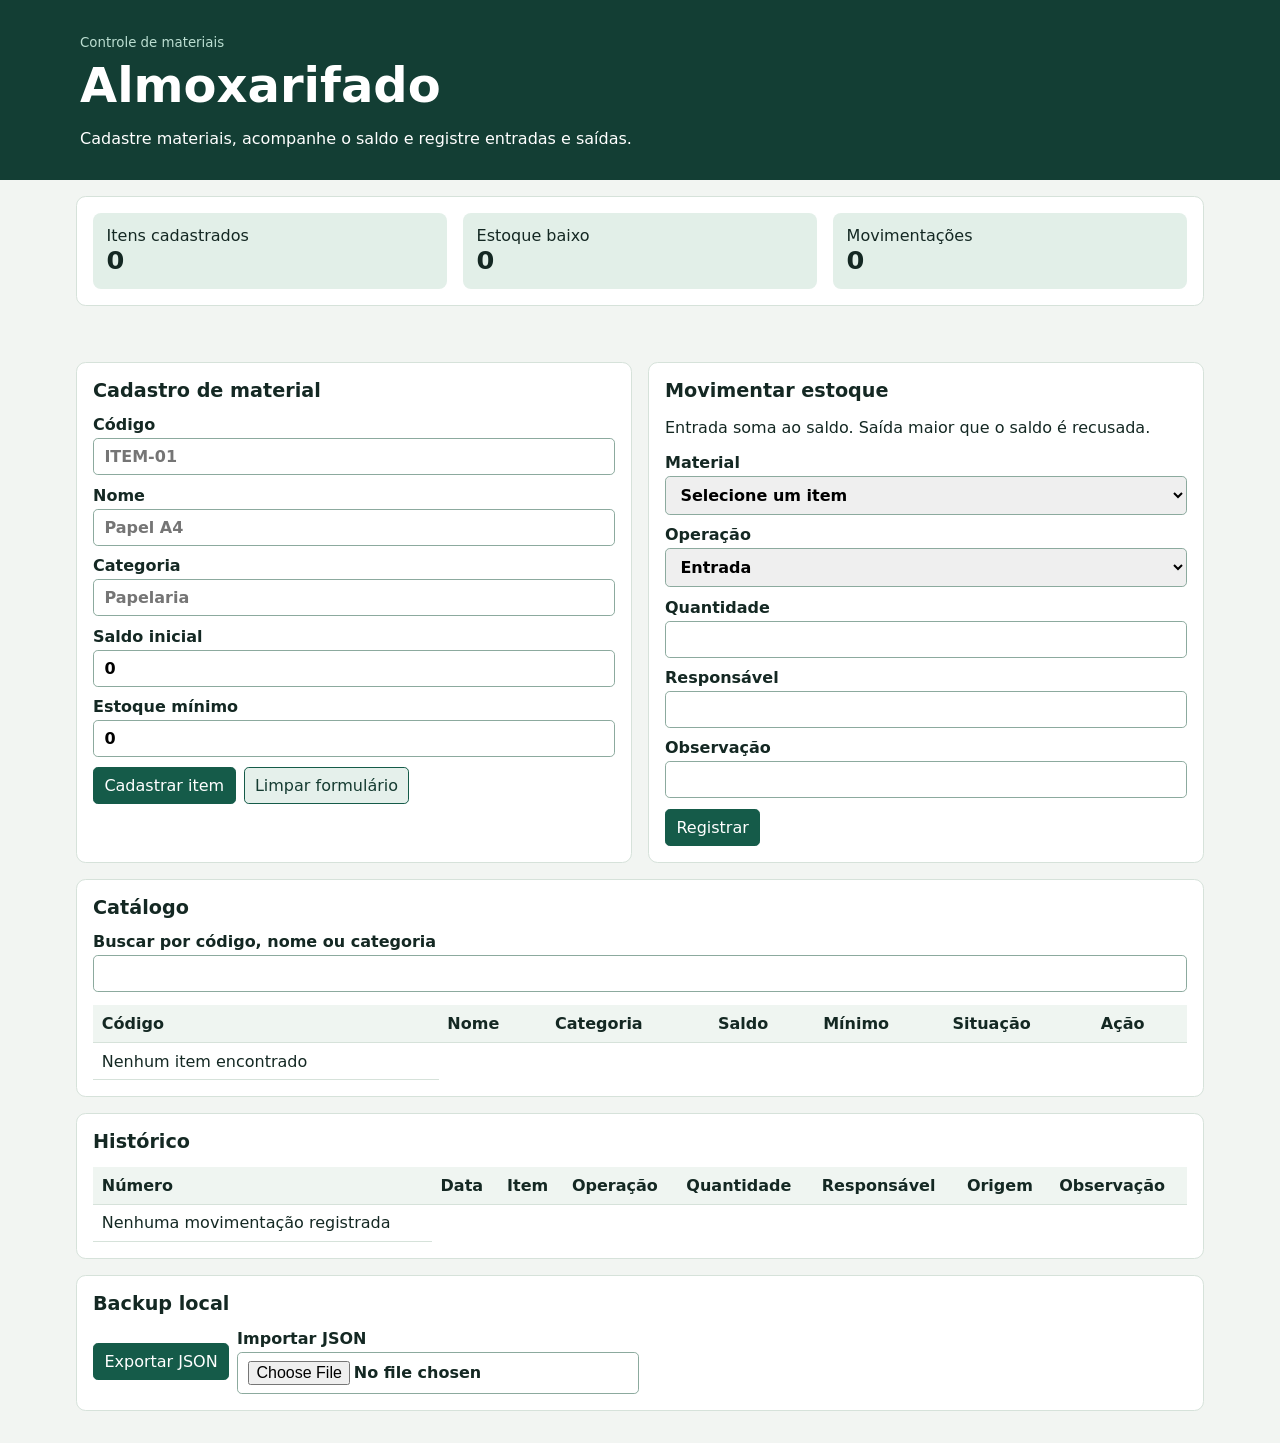
<file: 01-almoxarifado/index.html>
<!doctype html>
<html lang="pt-BR">
<head>
    <meta charset="utf-8">
    <!-- Ajuda a página a usar a largura certa no celular. -->
    <meta name="viewport" content="width=device-width, initial-scale=1">
    <title>Almoxarifado</title>
    <!-- Os arquivos CSS e JavaScript estão no projeto. defer espera o HTML ser lido antes de rodar o JavaScript. -->
    <link rel="stylesheet" href="style.css">
    <script src="app.js" defer></script>
</head>
<body>
<header>
    <small>Controle de materiais</small>
    <h1>Almoxarifado</h1>
    <p>Cadastre materiais, acompanhe o saldo e registre entradas e saídas.</p>
</header>
<main>
    <!-- O JavaScript procura estes IDs para atualizar os números do resumo. -->
    <section class="metrics" aria-label="Resumo do estoque">
        <div>Itens cadastrados<strong id="items-count">0</strong></div>
        <div>Estoque baixo<strong id="low-count">0</strong></div>
        <div>Movimentações<strong id="events-count">0</strong></div>
    </section>
    <!-- O JavaScript coloca aqui as mensagens de sucesso e erro. -->
    <p id="status" role="status" aria-live="polite"></p>
    <div class="grid">
        <section>
            <h2>Cadastro de material</h2>
            <!-- Formulário de cadastro e edição. O ID escondido identifica o registro em edição e cada name é a chave lida no JavaScript. -->
            <form id="item-form">
                <input type="hidden" name="id">
                <label>Código <input name="code" required maxlength="30" placeholder="ITEM-01"></label>
                <label>Nome <input name="name" required maxlength="100" placeholder="Papel A4"></label>
                <label>Categoria <input name="group" required maxlength="60" placeholder="Papelaria"></label>
                <label>Saldo inicial <input name="initial" type="number" min="0" step="1" value="0" required></label>
                <label>Estoque mínimo <input name="minimum" type="number" min="0" step="1" value="0" required></label>
                <div class="actions">
                    <button id="save-item">Cadastrar item</button>
                    <button class="secondary" type="button" id="cancel-edit">Limpar formulário</button>
                </div>
            </form>
        </section>
        <section>
            <h2>Movimentar estoque</h2>
            <p>Entrada soma ao saldo. Saída maior que o saldo é recusada.</p>
            <!-- Este formulário registra uma operação. O JavaScript preenche as opções dos seletores e decide quando mostrar o campo de origem. -->
            <form id="event-form">
                <label>Material <select id="item" name="item" required></select></label>
                <label>Operação <select id="type" name="type" required></select></label>
                <label id="source-field" hidden>Operação de origem <select id="source" name="source"></select></label>
                <label>Quantidade <input name="amount" type="number" min="1" step="1" required></label>
                <label>Responsável <input name="actor" maxlength="100"></label>
                <label>Observação <input name="note" maxlength="200"></label>
                <div><button>Registrar</button></div>
            </form>
        </section>
    </div>
    <section>
        <!-- O JavaScript preenche o tbody com os itens que correspondem à busca. -->
        <h2>Catálogo</h2>
        <label>Buscar por código, nome ou categoria <input id="search" type="search"></label>
        <div class="table-wrap"><table><thead><tr><th scope="col">Código</th><th scope="col">Nome</th><th scope="col">Categoria</th><th scope="col">Saldo</th><th scope="col">Mínimo</th><th scope="col">Situação</th><th scope="col">Ação</th></tr></thead><tbody id="catalog"></tbody></table></div>
    </section>
    <section hidden>
        <h2>Operações abertas</h2>
        <div class="table-wrap"><table><thead><tr><th scope="col">Número</th><th scope="col">Item</th><th scope="col">Responsável</th><th scope="col">Quantidade pendente</th></tr></thead><tbody id="open"></tbody></table></div>
    </section>
    <section>
        <!-- O tbody começa vazio. O JavaScript monta uma linha para cada registro salvo. -->
        <h2>Histórico</h2>
        <div class="table-wrap"><table><thead><tr><th scope="col">Número</th><th scope="col">Data</th><th scope="col">Item</th><th scope="col">Operação</th><th scope="col">Quantidade</th><th scope="col">Responsável</th><th scope="col">Origem</th><th scope="col">Observação</th></tr></thead><tbody id="history"></tbody></table></div>
    </section>
    <section>
        <!-- Os botões permitem baixar e recuperar os dados em formato JSON. -->
        <h2>Backup local</h2>
        <div class="actions">
            <button type="button" id="export">Exportar JSON</button>
            <label>Importar JSON <input type="file" id="import" accept=".json,application/json"></label>
        </div>
    </section>
</main>
</body>
</html>
</file>
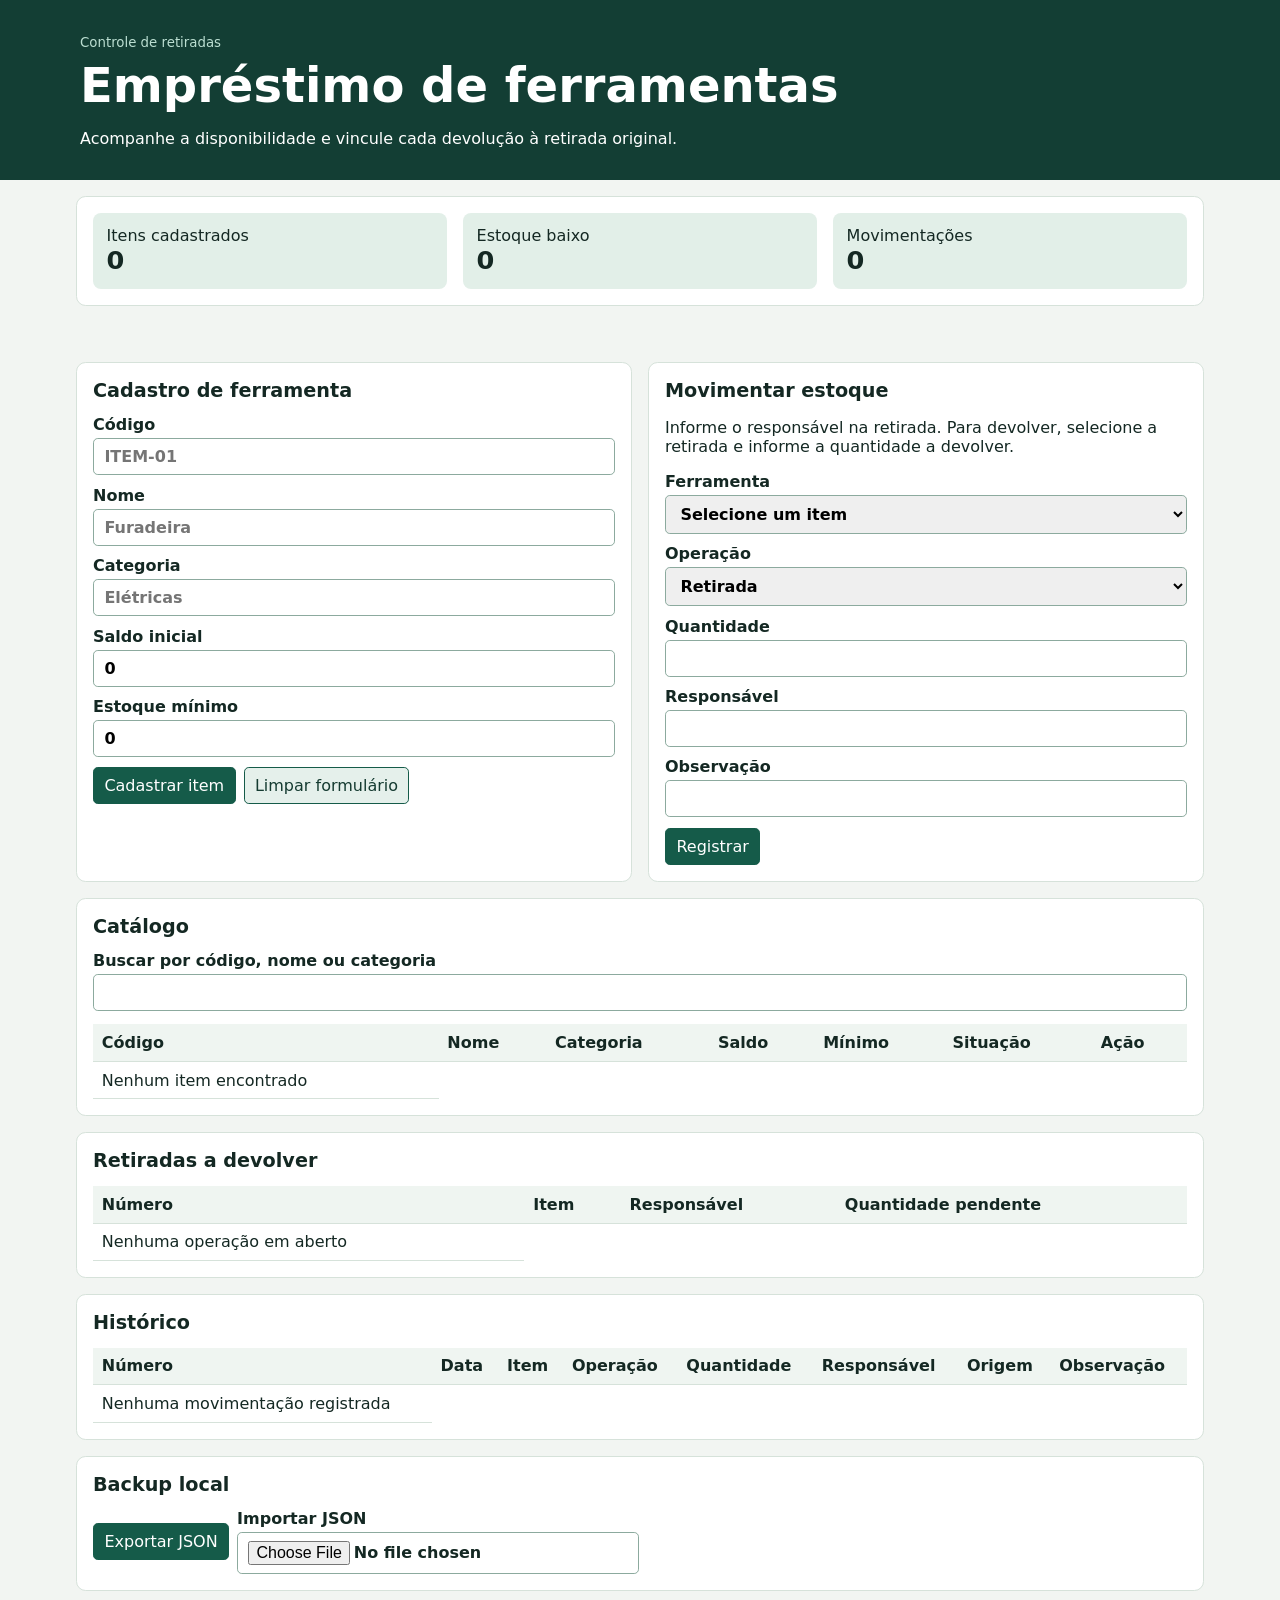
<file: 02-ferramentas/index.html>
<!doctype html>
<html lang="pt-BR">
<head>
    <meta charset="utf-8">
    <!-- Ajuda a página a usar a largura certa no celular. -->
    <meta name="viewport" content="width=device-width, initial-scale=1">
    <title>Empréstimo de ferramentas</title>
    <!-- Os arquivos CSS e JavaScript estão no projeto. defer espera o HTML ser lido antes de rodar o JavaScript. -->
    <link rel="stylesheet" href="style.css">
    <script src="app.js" defer></script>
</head>
<body>
<header>
    <small>Controle de retiradas</small>
    <h1>Empréstimo de ferramentas</h1>
    <p>Acompanhe a disponibilidade e vincule cada devolução à retirada original.</p>
</header>
<main>
    <!-- O JavaScript procura estes IDs para atualizar os números do resumo. -->
    <section class="metrics" aria-label="Resumo do estoque">
        <div>Itens cadastrados<strong id="items-count">0</strong></div>
        <div>Estoque baixo<strong id="low-count">0</strong></div>
        <div>Movimentações<strong id="events-count">0</strong></div>
    </section>
    <!-- O JavaScript coloca aqui as mensagens de sucesso e erro. -->
    <p id="status" role="status" aria-live="polite"></p>
    <div class="grid">
        <section>
            <h2>Cadastro de ferramenta</h2>
            <!-- Formulário de cadastro e edição. O ID escondido identifica o registro em edição e cada name é a chave lida no JavaScript. -->
            <form id="item-form">
                <input type="hidden" name="id">
                <label>Código <input name="code" required maxlength="30" placeholder="ITEM-01"></label>
                <label>Nome <input name="name" required maxlength="100" placeholder="Furadeira"></label>
                <label>Categoria <input name="group" required maxlength="60" placeholder="Elétricas"></label>
                <label>Saldo inicial <input name="initial" type="number" min="0" step="1" value="0" required></label>
                <label>Estoque mínimo <input name="minimum" type="number" min="0" step="1" value="0" required></label>
                <div class="actions">
                    <button id="save-item">Cadastrar item</button>
                    <button class="secondary" type="button" id="cancel-edit">Limpar formulário</button>
                </div>
            </form>
        </section>
        <section>
            <h2>Movimentar estoque</h2>
            <p>Informe o responsável na retirada. Para devolver, selecione a retirada e informe a quantidade a devolver.</p>
            <!-- Este formulário registra uma operação. O JavaScript preenche as opções dos seletores e decide quando mostrar o campo de origem. -->
            <form id="event-form">
                <label>Ferramenta <select id="item" name="item" required></select></label>
                <label>Operação <select id="type" name="type" required></select></label>
                <label id="source-field" hidden>Operação de origem <select id="source" name="source"></select></label>
                <label>Quantidade <input name="amount" type="number" min="1" step="1" required></label>
                <label>Responsável <input name="actor" maxlength="100"></label>
                <label>Observação <input name="note" maxlength="200"></label>
                <div><button>Registrar</button></div>
            </form>
        </section>
    </div>
    <section>
        <!-- O JavaScript preenche o tbody com os itens que correspondem à busca. -->
        <h2>Catálogo</h2>
        <label>Buscar por código, nome ou categoria <input id="search" type="search"></label>
        <div class="table-wrap"><table><thead><tr><th scope="col">Código</th><th scope="col">Nome</th><th scope="col">Categoria</th><th scope="col">Saldo</th><th scope="col">Mínimo</th><th scope="col">Situação</th><th scope="col">Ação</th></tr></thead><tbody id="catalog"></tbody></table></div>
    </section>
    <section>
        <!-- A tabela mostra retiradas que ainda têm unidades para devolver. -->
        <h2>Retiradas a devolver</h2>
        <div class="table-wrap"><table><thead><tr><th scope="col">Número</th><th scope="col">Item</th><th scope="col">Responsável</th><th scope="col">Quantidade pendente</th></tr></thead><tbody id="open"></tbody></table></div>
    </section>
    <section>
        <!-- O tbody começa vazio. O JavaScript monta uma linha para cada registro salvo. -->
        <h2>Histórico</h2>
        <div class="table-wrap"><table><thead><tr><th scope="col">Número</th><th scope="col">Data</th><th scope="col">Item</th><th scope="col">Operação</th><th scope="col">Quantidade</th><th scope="col">Responsável</th><th scope="col">Origem</th><th scope="col">Observação</th></tr></thead><tbody id="history"></tbody></table></div>
    </section>
    <section>
        <!-- Os botões permitem baixar e recuperar os dados em formato JSON. -->
        <h2>Backup local</h2>
        <div class="actions">
            <button type="button" id="export">Exportar JSON</button>
            <label>Importar JSON <input type="file" id="import" accept=".json,application/json"></label>
        </div>
    </section>
</main>
</body>
</html>
</file>
<file: 01-almoxarifado/style.css>
/* Cores e fonte usadas na página. Comece aqui se quiser mudar o fundo e a cor padrão do texto. */
:root { color-scheme: light; font: 16px system-ui, sans-serif; color: #142823; background: #f2f5f2; }
* { box-sizing: border-box; }
/* O atributo hidden é ligado pelo HTML ou pelo JavaScript para esconder uma parte da tela. */
[hidden] { display: none !important; }
body { margin: 0; }
/* A faixa do título vai de ponta a ponta. O espaçamento acompanha a largura do conteúdo. */
header { background: #133e34; color: #fff; padding: 2rem max(4vw, calc((100vw - 1120px) / 2)); }
header small { color: #bbded1; }
h1 { margin: .35rem 0; font-size: clamp(1.8rem, 5vw, 3rem); }
header p { margin-bottom: 0; }
/* A largura máxima evita esticar demais o conteúdo em telas largas. margin: auto centraliza o bloco. */
main { max-width: 1160px; margin: auto; padding: 1rem; }
section { background: white; border: 1px solid #d6e2da; border-radius: .6rem; padding: 1rem; margin-bottom: 1rem; }
h2 { margin: 0 0 .85rem; font-size: 1.2rem; }
/* O grid encaixa os formulários em colunas conforme o espaço. No celular eles ficam empilhados. */
.grid, .metrics { display: grid; gap: 1rem; grid-template-columns: repeat(auto-fit, minmax(min(100%, 245px), 1fr)); }
/* Estes cartões exibem os totais calculados no JavaScript. As regras abaixo organizam os números e rótulos. */
.metrics > div { padding: .85rem; background: #e2efe8; border-radius: .5rem; }
.metrics strong { display: block; font-size: 1.6rem; }
form { display: grid; gap: .65rem; }
label { display: grid; gap: .25rem; font-weight: 600; }
input, select, button { font: inherit; padding: .5rem .65rem; border: 1px solid #8caa9e; border-radius: .3rem; }
input, select { min-width: 0; width: 100%; }
button { background: #155b49; border-color: #155b49; color: white; cursor: pointer; }
button.secondary { color: #153b31; background: #e5f0eb; }
button:focus-visible, input:focus-visible, select:focus-visible { outline: 3px solid #b76c12; outline-offset: 2px; }
.actions { display: flex; gap: .5rem; flex-wrap: wrap; align-items: center; }
/* Se a tabela ficar larga demais, a rolagem acontece aqui dentro. */
.table-wrap { overflow: auto; margin-top: .8rem; }
table { width: 100%; border-collapse: collapse; text-align: left; }
th, td { padding: .55rem; border-bottom: 1px solid #d6e2da; }
th { background: #eff5f1; white-space: nowrap; }
/* O JavaScript marca com esta classe as linhas em que o saldo chegou ao mínimo ou ficou abaixo. */
.low { background: #fff0ce; }
/* Reserve espaço para mensagens para a tela pular menos quando aparece um aviso. */
#status { min-height: 1.5rem; font-weight: 600; }
.error { color: #9b2525; }
</file>
<file: 02-ferramentas/style.css>
/* Cores e fonte usadas na página. Comece aqui se quiser mudar o fundo e a cor padrão do texto. */
:root { color-scheme: light; font: 16px system-ui, sans-serif; color: #142823; background: #f2f5f2; }
* { box-sizing: border-box; }
/* O atributo hidden é ligado pelo HTML ou pelo JavaScript para esconder uma parte da tela. */
[hidden] { display: none !important; }
body { margin: 0; }
/* A faixa do título vai de ponta a ponta. O espaçamento acompanha a largura do conteúdo. */
header { background: #133e34; color: #fff; padding: 2rem max(4vw, calc((100vw - 1120px) / 2)); }
header small { color: #bbded1; }
h1 { margin: .35rem 0; font-size: clamp(1.8rem, 5vw, 3rem); }
header p { margin-bottom: 0; }
/* A largura máxima evita esticar demais o conteúdo em telas largas. margin: auto centraliza o bloco. */
main { max-width: 1160px; margin: auto; padding: 1rem; }
section { background: white; border: 1px solid #d6e2da; border-radius: .6rem; padding: 1rem; margin-bottom: 1rem; }
h2 { margin: 0 0 .85rem; font-size: 1.2rem; }
/* O grid encaixa os formulários em colunas conforme o espaço. No celular eles ficam empilhados. */
.grid, .metrics { display: grid; gap: 1rem; grid-template-columns: repeat(auto-fit, minmax(min(100%, 245px), 1fr)); }
/* Estes cartões exibem os totais calculados no JavaScript. As regras abaixo organizam os números e rótulos. */
.metrics > div { padding: .85rem; background: #e2efe8; border-radius: .5rem; }
.metrics strong { display: block; font-size: 1.6rem; }
form { display: grid; gap: .65rem; }
label { display: grid; gap: .25rem; font-weight: 600; }
input, select, button { font: inherit; padding: .5rem .65rem; border: 1px solid #8caa9e; border-radius: .3rem; }
input, select { min-width: 0; width: 100%; }
button { background: #155b49; border-color: #155b49; color: white; cursor: pointer; }
button.secondary { color: #153b31; background: #e5f0eb; }
button:focus-visible, input:focus-visible, select:focus-visible { outline: 3px solid #b76c12; outline-offset: 2px; }
.actions { display: flex; gap: .5rem; flex-wrap: wrap; align-items: center; }
/* Se a tabela ficar larga demais, a rolagem acontece aqui dentro. */
.table-wrap { overflow: auto; margin-top: .8rem; }
table { width: 100%; border-collapse: collapse; text-align: left; }
th, td { padding: .55rem; border-bottom: 1px solid #d6e2da; }
th { background: #eff5f1; white-space: nowrap; }
/* O JavaScript marca com esta classe as linhas em que o saldo chegou ao mínimo ou ficou abaixo. */
.low { background: #fff0ce; }
/* Reserve espaço para mensagens para a tela pular menos quando aparece um aviso. */
#status { min-height: 1.5rem; font-weight: 600; }
.error { color: #9b2525; }
</file>
